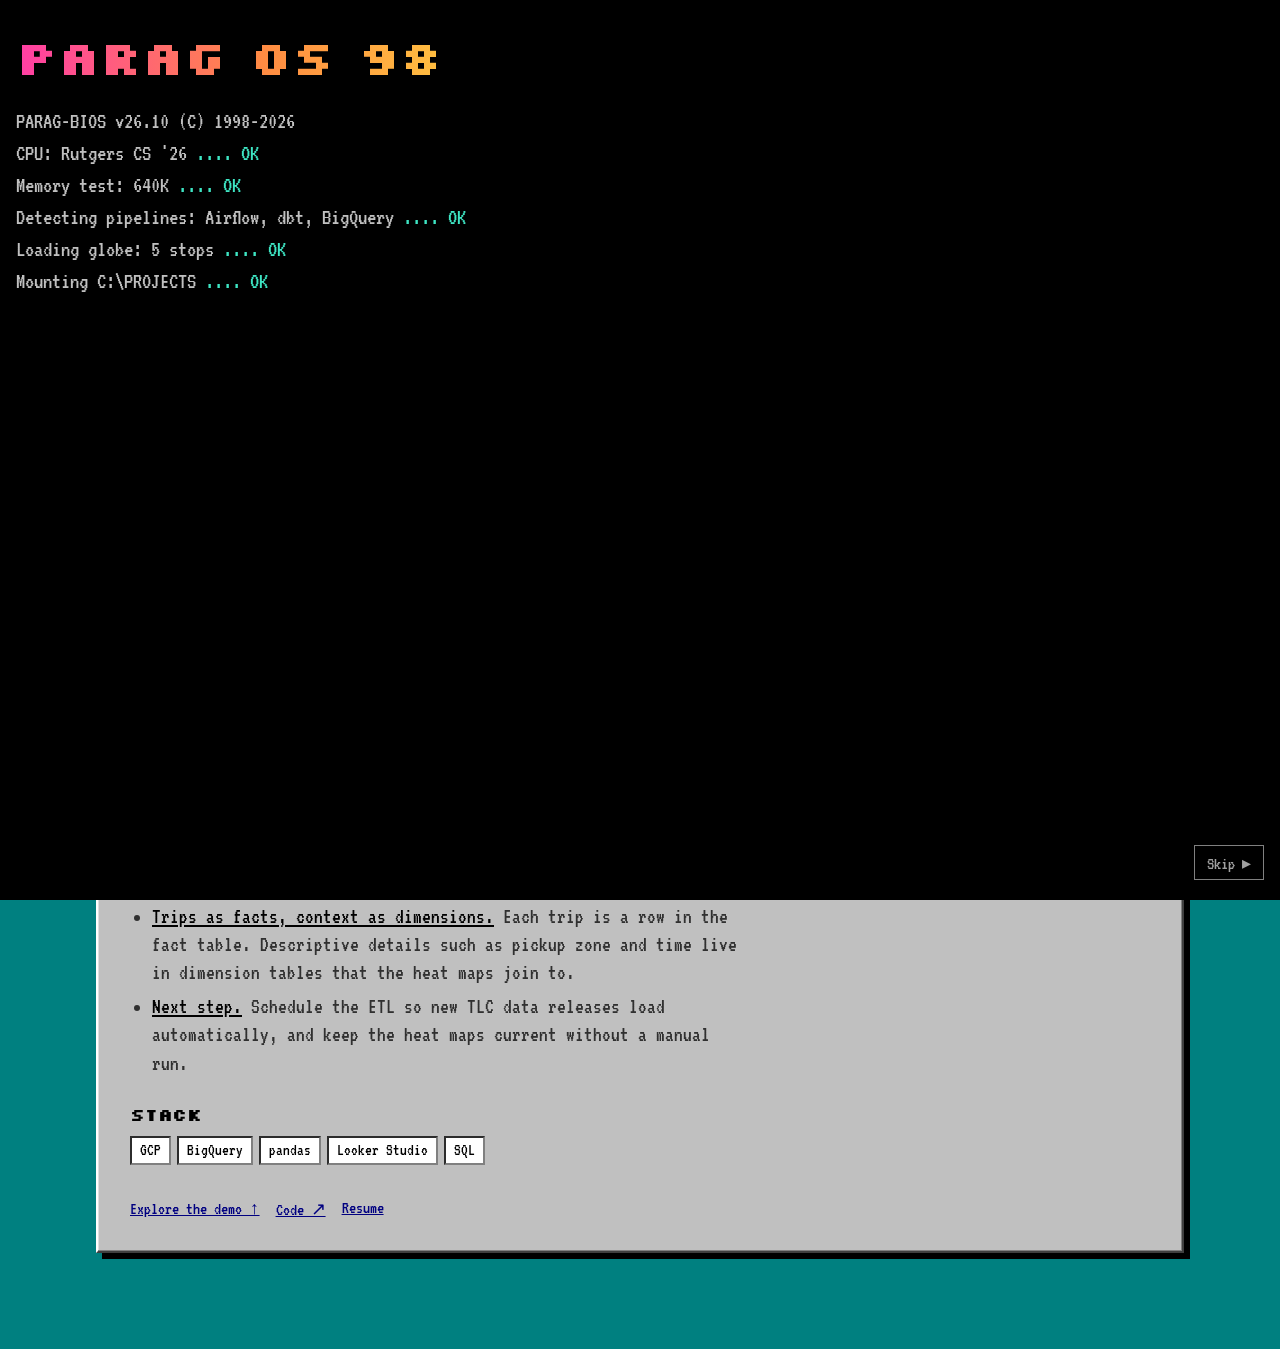
<file: case-studies/nyc-taxi.html>
<!doctype html>
<html lang="en">
<head>
<meta charset="utf-8">
<meta name="viewport" content="width=device-width, initial-scale=1, viewport-fit=cover">
<title>NYC Taxi Analytics | Parag Gupta</title>
<meta name="description" content="Case study: ETL over NYC TLC trip records into a fact-and-dimension model on GCP. BigQuery query time dropped from 12 s to 0.8 s.">
<meta property="og:title" content="NYC Taxi Analytics | Parag Gupta">
<meta property="og:description" content="ETL over NYC TLC trip records into a fact-and-dimension model on GCP. BigQuery query time dropped from 12 s to 0.8 s.">
<meta property="og:type" content="article">
<meta property="og:url" content="https://paraggupta103.github.io/case-studies/nyc-taxi.html">
<meta property="og:image" content="https://paraggupta103.github.io/assets/img/og.png">
<meta name="twitter:card" content="summary_large_image">
<meta name="theme-color" content="#008080" media="(prefers-color-scheme: light)">
<meta name="theme-color" content="#0b0a1f" media="(prefers-color-scheme: dark)">
<link rel="preconnect" href="https://fonts.googleapis.com">
<link rel="preconnect" href="https://fonts.gstatic.com" crossorigin>
<link rel="stylesheet" href="https://fonts.googleapis.com/css2?family=IBM+Plex+Mono:wght@400;500&family=Press+Start+2P&family=Silkscreen:wght@400;700&family=VT323&display=swap">
<link rel="stylesheet" href="../assets/css/site.css">
</head>
<body>
<main class="wrap case">
  <a class="case-back" href="../index.html#projects">← Back to the portfolio</a>

  <article class="case-win">
    <div class="case-bar"><span>nyc_taxi.txt</span><span aria-hidden="true">_ □ ×</span></div>
    <div class="case-body">
      <header style="display:grid;gap:12px">
        <span class="eyebrow dark">Case study · analytics engineering</span>
        <h1>NYC Taxi Analytics</h1>
        <p class="lede">ETL over NYC TLC trip records into a fact-and-dimension model on GCP, with Looker Studio heat maps of where and when the city rides.</p>
      </header>

      <div class="case-stats">
        <div><b>12 s → 0.8 s</b><span>BigQuery query time after optimization, about 15× faster</span></div>
        <!-- TODO(Parag): add a second real number here, e.g. trip records processed -->
      </div>

      <section>
        <h2>Architecture</h2>
        <ol class="arch">
          <li class="task"><code>TLC trip records</code><small>NYC Taxi &amp; Limousine Commission data</small></li>
          <li class="task"><code>pandas ETL</code><small>Cleans and reshapes the trips</small></li>
          <li class="task"><code>BigQuery</code><small>Fact and dimension tables on GCP</small></li>
          <li class="task"><code>Looker Studio</code><small>Heat maps of pickups</small></li>
        </ol>
      </section>

      <section>
        <h2>What I built</h2>
        <ul>
          <li>An ETL pipeline over NYC TLC trip records, written with pandas.</li>
          <li>A fact-and-dimension model in BigQuery on GCP.</li>
          <li>Looker Studio heat maps on top of the model.</li>
          <li>Query tuning that cut BigQuery query time from 12 s to 0.8 s.</li>
        </ul>
      </section>

      <section>
        <h2>Key decisions</h2>
        <!-- TODO(Parag): these three are drafted from what the site already says. Replace them with your real reasoning. -->
        <ul>
          <!-- TODO(Parag): name what actually took the query from 12 s to 0.8 s, e.g. partitioning, clustering or pre-aggregated tables -->
          <li><strong>Model for the questions people ask.</strong> I reshaped the raw trip records into a fact-and-dimension model, so dashboard queries scan less data. Query time dropped from 12 s to 0.8 s.</li>
          <!-- TODO(Parag): confirm which tables are facts and which are dimensions -->
          <li><strong>Trips as facts, context as dimensions.</strong> Each trip is a row in the fact table. Descriptive details such as pickup zone and time live in dimension tables that the heat maps join to.</li>
          <!-- TODO(Parag): replace with what you would really do next -->
          <li><strong>Next step.</strong> Schedule the ETL so new TLC data releases load automatically, and keep the heat maps current without a manual run.</li>
        </ul>
      </section>

      <section>
        <h2>Stack</h2>
        <div class="tags"><span class="chip">GCP</span><span class="chip">BigQuery</span><span class="chip">pandas</span><span class="chip">Looker Studio</span><span class="chip">SQL</span></div>
      </section>

      <div class="links">
        <a href="../index.html#demos">Explore the demo ↑</a>
        <a href="https://github.com/ParagGupta103/NYC-Taxi-Data-Analysis" target="_blank" rel="noopener">Code ↗</a>
        <a href="../resume.pdf" target="_blank" rel="noopener">Resume</a>
      </div>
    </div>
  </article>
</main>
<script src="../assets/js/retro.js"></script>
</body>
</html>
</file>
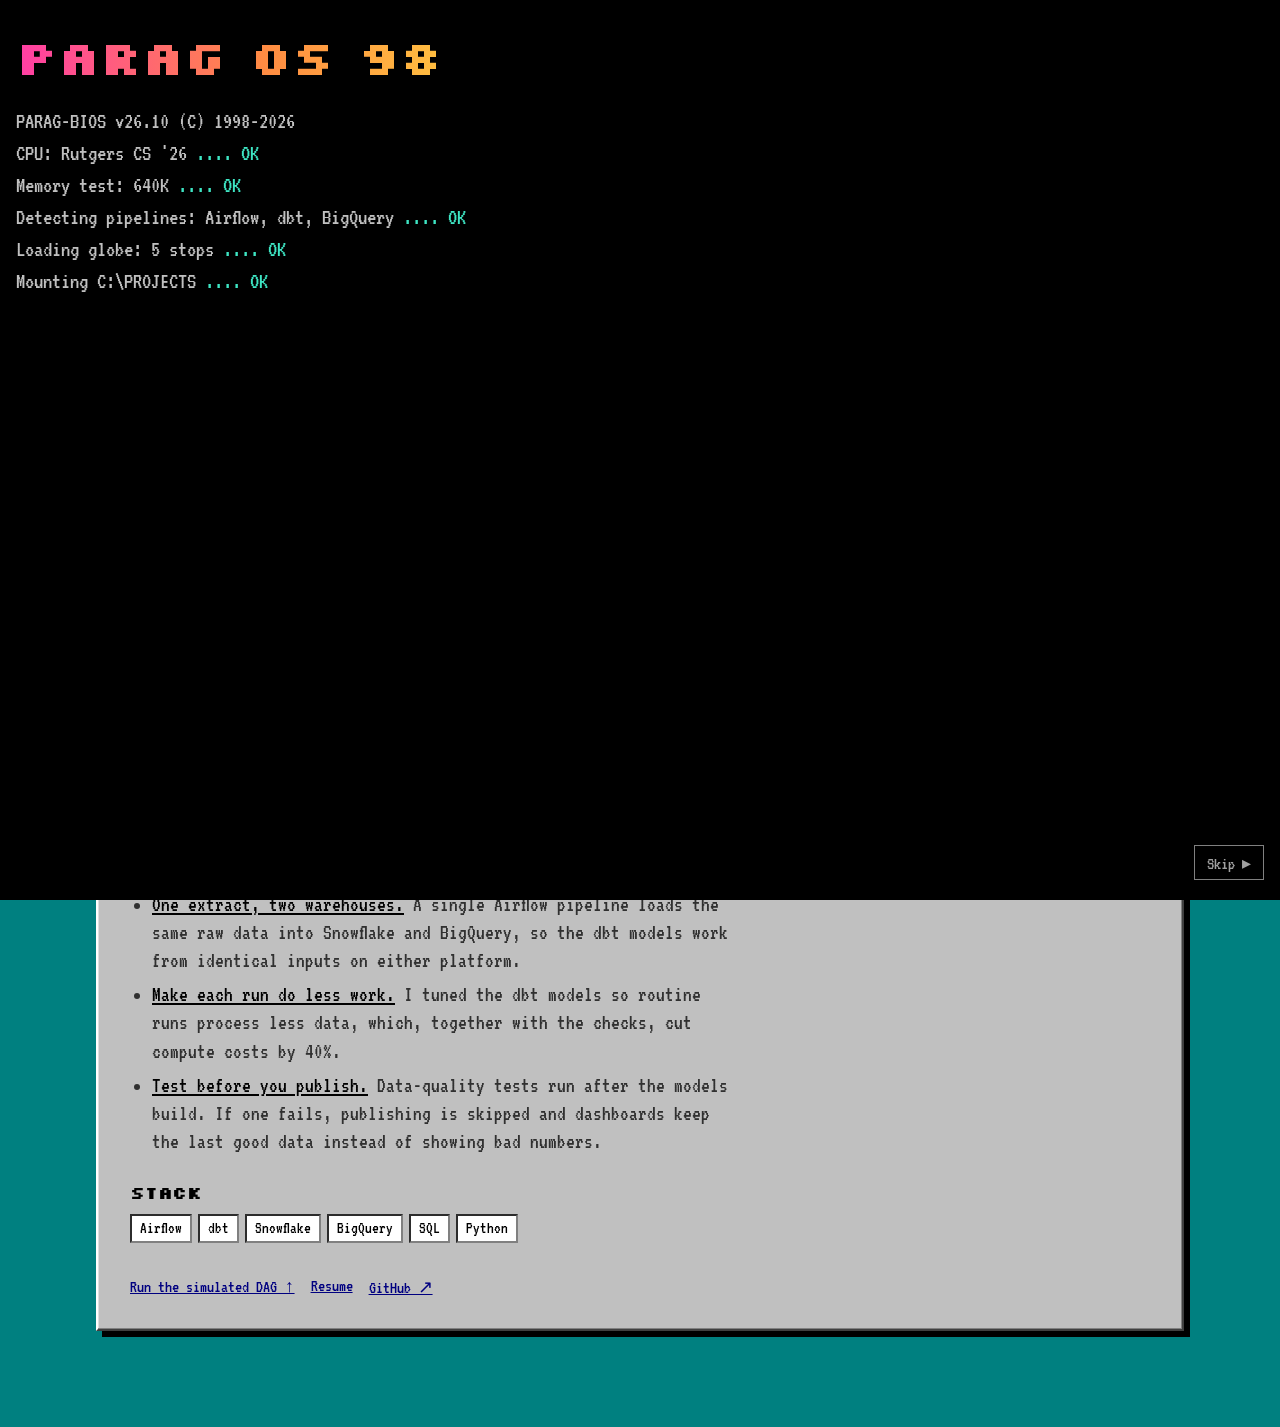
<file: case-studies/stock-warehouse.html>
<!doctype html>
<html lang="en">
<head>
<meta charset="utf-8">
<meta name="viewport" content="width=device-width, initial-scale=1, viewport-fit=cover">
<title>Stock Market Data Warehouse | Parag Gupta</title>
<meta name="description" content="Case study: Airflow pipelines loading Snowflake and BigQuery, with optimized dbt models and data-quality checks that cut compute costs by 40%.">
<meta property="og:title" content="Stock Market Data Warehouse | Parag Gupta">
<meta property="og:description" content="Airflow pipelines loading Snowflake and BigQuery, with optimized dbt models and data-quality checks that cut compute costs by 40%.">
<meta property="og:type" content="article">
<meta property="og:url" content="https://paraggupta103.github.io/case-studies/stock-warehouse.html">
<meta property="og:image" content="https://paraggupta103.github.io/assets/img/og.png">
<meta name="twitter:card" content="summary_large_image">
<meta name="theme-color" content="#008080" media="(prefers-color-scheme: light)">
<meta name="theme-color" content="#0b0a1f" media="(prefers-color-scheme: dark)">
<link rel="preconnect" href="https://fonts.googleapis.com">
<link rel="preconnect" href="https://fonts.gstatic.com" crossorigin>
<link rel="stylesheet" href="https://fonts.googleapis.com/css2?family=IBM+Plex+Mono:wght@400;500&family=Press+Start+2P&family=Silkscreen:wght@400;700&family=VT323&display=swap">
<link rel="stylesheet" href="../assets/css/site.css">
</head>
<body>
<main class="wrap case">
  <a class="case-back" href="../index.html#projects">← Back to the portfolio</a>

  <article class="case-win">
    <div class="case-bar"><span>stock_warehouse.txt</span><span aria-hidden="true">_ □ ×</span></div>
    <div class="case-body">
      <header style="display:grid;gap:12px">
        <span class="eyebrow dark">Case study · data engineering</span>
        <h1>Stock Market Data Warehouse</h1>
        <p class="lede">Airflow pipelines that load stock price data into Snowflake and BigQuery, with dbt models and data-quality checks that stop bad rows before anything is published.</p>
      </header>

      <div class="case-stats">
        <div><b>40%</b><span>lower compute cost from optimized dbt models and data-quality checks</span></div>
        <!-- TODO(Parag): add a second real number here, e.g. rows loaded per run or run time -->
      </div>

      <section>
        <h2>Architecture</h2>
        <ol class="arch">
          <li class="task"><code>Source data</code><small>Stock price data from upstream APIs</small></li>
          <li class="task"><code>Airflow</code><small>Schedules the extract and load</small></li>
          <li class="task"><code>Snowflake · BigQuery</code><small>Raw tables land in both warehouses</small></li>
          <li class="task"><code>dbt models</code><small>Turn raw tables into clean, modeled tables</small></li>
          <li class="task"><code>dbt tests</code><small>Data-quality checks gate what gets published</small></li>
        </ol>
      </section>

      <section>
        <h2>What I built</h2>
        <ul>
          <li>Airflow pipelines that load stock price data into Snowflake and BigQuery.</li>
          <li>dbt models over the raw tables, optimized to cut compute costs by 40%.</li>
          <li>Data-quality checks that run before publishing, so bad data, such as null closing prices, fails the run instead of reaching dashboards.</li>
        </ul>
      </section>

      <section>
        <h2>Key decisions</h2>
        <!-- TODO(Parag): these three are drafted from what the site already says. Replace them with your real reasoning. -->
        <ul>
          <!-- TODO(Parag): confirm why both warehouses are loaded -->
          <li><strong>One extract, two warehouses.</strong> A single Airflow pipeline loads the same raw data into Snowflake and BigQuery, so the dbt models work from identical inputs on either platform.</li>
          <!-- TODO(Parag): name the actual optimization, e.g. incremental models, partitioning or fewer full refreshes -->
          <li><strong>Make each run do less work.</strong> I tuned the dbt models so routine runs process less data, which, together with the checks, cut compute costs by 40%.</li>
          <!-- TODO(Parag): list the real tests you run -->
          <li><strong>Test before you publish.</strong> Data-quality tests run after the models build. If one fails, publishing is skipped and dashboards keep the last good data instead of showing bad numbers.</li>
        </ul>
      </section>

      <section>
        <h2>Stack</h2>
        <div class="tags"><span class="chip">Airflow</span><span class="chip">dbt</span><span class="chip">Snowflake</span><span class="chip">BigQuery</span><span class="chip">SQL</span><span class="chip">Python</span></div>
      </section>

      <div class="links">
        <a href="../index.html#demos">Run the simulated DAG ↑</a>
        <a href="../resume.pdf" target="_blank" rel="noopener">Resume</a>
        <a href="https://github.com/ParagGupta103" target="_blank" rel="noopener">GitHub ↗</a>
      </div>
    </div>
  </article>
</main>
<script src="../assets/js/retro.js"></script>
</body>
</html>
</file>
<file: assets/css/site.css>
html { -webkit-text-size-adjust: 100%; }
body { margin: 0; }
img { max-width: 100%; }
.demo-fine { max-width: 46ch; }

/* 90s skin: Win98 grey windows and bevelled buttons on a gradient desktop, Silkscreen headings, VT323 body, CRT scanlines on the 3D views.
   Layout: one column of bands. Hero pairs the intro with a live 3D pipeline; a sticky 3D globe tracks the career journey; two playable demos; projects; contact. A terminal overlays everything. */
:root {
  --bg: #0b0a1f;
  --desk: radial-gradient(circle at 15% 10%, rgba(255, 62, 165, .32), transparent 40%), radial-gradient(circle at 85% 30%, rgba(58, 134, 255, .32), transparent 42%), radial-gradient(circle at 50% 95%, rgba(255, 210, 63, .18), transparent 40%), #0b0a1f;
  --surface: #c0c0c0;
  --fg: #f5f0ff;
  --muted: #b9a9e6;
  --line: #5a4fb0;
  --ink: #000000;
  --ink-dim: #303030;
  --panel-dark: #05042a;
  --accent: #ff3ea5;
  --cool: #3ee6c4;
  --shadow: #3a86ff;
  --grad: linear-gradient(90deg, #ff3ea5, #ff8c42, #ffd23f, #3ee6c4, #3a86ff, #b983ff);
  --display: "Silkscreen", "Courier New", monospace;
  --body: "VT323", "Courier New", monospace;
  --mono: "IBM Plex Mono", ui-monospace, Consolas, monospace;
  --pixel: "Press Start 2P", "IBM Plex Mono", ui-monospace, monospace;
  --term-bg: #05050f;
  --term-fg: #d7e0ea;
  --term-dim: #6f7d8c;
  --term-key: #7ab7ff;
  --term-hot: #ff9455;
  color-scheme: dark;
}
/* Light option: a Win95 teal desktop. Dark is the default for every viewer. */
@media (prefers-color-scheme: light) {
  :root:not([data-theme="dark"]) {
    --bg: #008080;
    --desk: linear-gradient(#008080, #006666);
    --fg: #ffffff;
    --muted: #e0ffff;
    --line: #004040;
    --accent: #ffff00;
    --cool: #00ffff;
    --shadow: #000080;
    --panel-dark: #000033;
    color-scheme: light;
  }
}
:root[data-theme="light"] {
  --bg: #008080;
  --desk: linear-gradient(#008080, #006666);
  --fg: #ffffff;
  --muted: #e0ffff;
  --line: #004040;
  --accent: #ffff00;
  --cool: #00ffff;
  --shadow: #000080;
  --panel-dark: #000033;
  color-scheme: light;
}

* { box-sizing: border-box; }
[hidden] { display: none !important; }
html { scroll-behavior: smooth; }
body {
  background: var(--bg); background-image: var(--desk); background-attachment: fixed;
  color: var(--fg); font: 400 1.35rem/1.3 var(--body);
  overflow-x: hidden;
}
a { color: var(--accent); }
button { font: inherit; }
:focus-visible { outline: 2px dotted var(--accent); outline-offset: 3px; }
.wrap {
  max-width: 1120px; margin: 0 auto;
  padding-left: max(16px, env(safe-area-inset-left, 0px));
  padding-right: max(16px, env(safe-area-inset-right, 0px));
}
h1, h2, h3 { font-family: var(--display); text-wrap: balance; margin: 0; line-height: 1.1; }
h2 { font-size: clamp(1.4rem, 4vw, 2.1rem); font-weight: 700; letter-spacing: -0.01em; text-shadow: 3px 3px 0 var(--shadow); }
h3 { font-size: 1.05rem; font-weight: 700; }
p { margin: 0; }
.eyebrow { font: 400 .7rem/1.4 var(--display); letter-spacing: 0.06em; text-transform: uppercase; color: var(--accent); }
kbd { font: 500 0.85em var(--mono); border: 2px outset #fff; background: var(--surface); color: var(--ink); padding: 0 5px; }
.hl strong { font-weight: 600; background: linear-gradient(transparent 60%, color-mix(in srgb, var(--accent) 35%, transparent) 0); }

/* Win98 chrome: bevelled grey buttons and panels */
button {
  background: var(--surface); color: var(--ink); border: 2px outset #fff; border-radius: 0;
  font: 400 1.15rem/1 var(--body); padding: 6px 12px; cursor: pointer;
}
button:active:not(:disabled) { border-style: inset; }
button:disabled { color: #808080; cursor: default; }
.demo, .card, .stop, .px-card {
  background: var(--surface); color: var(--ink);
  border: 2px solid; border-color: #fff #404040 #404040 #fff;
  box-shadow: inset -1px -1px #808080, inset 1px 1px #dfdfdf;
  border-radius: 0;
}
.demo p, .card-body p, .stop p, .stop .co, .px-card p, .px-card .meta, .ml-result .said, .fine, .ml-side .ml-q, .dag-wrap > p { color: var(--ink-dim); }
.demo a, .card a, .stop a, .px-card a, .win-link { color: #000080; }
.demo a:hover, .card a:hover, .stop a:hover, .px-card a:hover { color: #c00080; }
.demo h3, .card h3, .stop h3, .px-card h3, .ml-q, .stop .co b, .card-body h3, .stop .when { color: var(--ink); }
.stop .when, .fine, .eyebrow.dark { color: #404040; }

/* Title bars for the windows that have room for one */
.card::before, .demo::before {
  content: ""; display: block; height: 20px;
  background: linear-gradient(90deg, #000080, #1084d0); border-bottom: 1px solid #000;
}
.card::before { margin: 3px 3px 0; }
.demo::before { grid-column: 1 / -1; margin: -28px -28px 6px; }

/* Taskbar: Win98-style, fixed to the bottom. Start opens a menu of every section; wide screens also get a task button per section. */
body { padding-bottom: calc(48px + env(safe-area-inset-bottom, 0px)); }
body::before { content: ""; position: fixed; inset: 0 0 auto; height: env(safe-area-inset-top, 0px); z-index: 30; background: var(--bg); }
nav.taskbar {
  position: fixed; left: 0; right: 0; bottom: 0; z-index: 40;
  display: flex; align-items: center; gap: 6px;
  background: var(--surface); border-top: 2px solid #fff; box-shadow: 0 -2px 0 #000;
  padding: 4px max(6px, env(safe-area-inset-right, 0px)) calc(4px + env(safe-area-inset-bottom, 0px)) max(6px, env(safe-area-inset-left, 0px));
}
.start { display: inline-flex; align-items: center; gap: 6px; font: 700 .8rem var(--display); padding: 6px 10px; flex: none; }
.start[aria-expanded="true"] { border-style: inset; background: #e0e0e0; }
.start .logo { width: 16px; height: 16px; background: var(--grad); border: 1px solid #000; }
.tasks { display: flex; gap: 4px; list-style: none; margin: 0; padding: 0; min-width: 0; flex: 1; overflow: hidden; }
.tasks a {
  display: block; white-space: nowrap; text-decoration: none; font: 1.15rem/1 var(--body); color: var(--ink);
  padding: 6px 12px; background: var(--surface); border: 2px outset #fff;
}
.tasks a:hover { background: #e8e8e8; }
.tasks a.active { border-style: inset; background: repeating-conic-gradient(#fff 0 25%, #d8d8d8 0 50%) 0 0 / 2px 2px; }
.tray { margin-left: auto; display: flex; align-items: center; gap: 8px; padding: 2px 8px 2px 4px; border: 2px inset #808080; flex: none; }
.clock { font: 1.15rem/1 var(--body); color: var(--ink); font-variant-numeric: tabular-nums; min-width: 4.5ch; text-align: right; }
.term-btn {
  font: 400 .72rem var(--display); color: var(--ink); background: var(--grad); border: 2px outset #fff; padding: 5px 8px; flex: none;
}
.start-menu {
  position: fixed; z-index: 41; display: flex; min-width: 240px;
  left: max(6px, env(safe-area-inset-left, 0px)); bottom: calc(46px + env(safe-area-inset-bottom, 0px));
  max-height: calc(100vh - 70px); overflow-y: auto;
  background: var(--surface); border: 2px solid; border-color: #fff #404040 #404040 #fff; box-shadow: 4px 4px 0 #000;
}
.start-menu .side { writing-mode: vertical-rl; transform: rotate(180deg); background: linear-gradient(#000080, #1084d0); color: #fff; font: 700 .85rem var(--display); padding: 10px 5px; }
.start-menu ul { list-style: none; margin: 0; padding: 4px; flex: 1; display: grid; align-content: start; }
.start-menu a, .start-menu button {
  display: block; width: 100%; text-align: left; padding: 7px 14px; font: 1.3rem/1 var(--body); color: var(--ink);
  text-decoration: none; background: none; border: 0;
}
.start-menu a:hover, .start-menu a:focus-visible, .start-menu button:hover, .start-menu button:focus-visible { background: #000080; color: #fff; outline: none; }
.start-menu a.active { text-decoration: underline; }
.start-menu .sep { border-top: 1px solid #808080; border-bottom: 1px solid #fff; margin: 4px 2px; }
.start-menu .group { font: .55rem var(--display); color: #404040; padding: 6px 14px 2px; text-transform: uppercase; }

/* Hero */
.hero .wrap { display: grid; grid-template-columns: minmax(0, 0.9fr) minmax(0, 1.1fr); gap: 32px; align-items: center; padding-block: 48px 56px; }
.hero-text { display: grid; gap: 18px; align-content: start; min-width: 0; }
.hero h1 { font-size: clamp(2.6rem, 8vw, 5.2rem); font-weight: 700; letter-spacing: -0.02em; line-height: 0.95; text-shadow: 4px 4px 0 var(--shadow); }
.hero h1 span { display: block; background: var(--grad); background-size: 200% 100%; -webkit-background-clip: text; background-clip: text; color: transparent; animation: shimmer 6s linear infinite; text-shadow: none; }
@keyframes shimmer { to { background-position: 200% 0; } }
.lede { font-size: 1.45rem; color: var(--muted); max-width: 42ch; }
.now { display: inline-flex; align-items: center; gap: 10px; font: 1.15rem/1.3 var(--body); }
.now i { width: 10px; height: 10px; background: var(--cool); animation: ping 1.1s steps(2) infinite; flex: none; }
@keyframes ping { 50% { opacity: 0; } }
.actions { display: flex; flex-wrap: wrap; gap: 12px; }
.btn { display: inline-flex; align-items: center; gap: 8px; text-decoration: none; color: var(--ink); font: 1.2rem var(--body); padding: 8px 16px; border: 2px outset #fff; background: var(--surface); }
.btn.primary { background: var(--grad); background-size: 200% 100%; }
.btn:hover { background-position: 100% 0; filter: brightness(1.08); }
.hint { font: 1.1rem var(--body); color: var(--muted); }
.hint button { font: inherit; color: var(--accent); background: none; border: 0; padding: 0; cursor: pointer; text-decoration: underline; }

.scene, .globe-wrap {
  position: relative; min-width: 0; overflow: hidden;
  background: radial-gradient(circle at 50% 40%, #1b1450, var(--panel-dark) 70%);
  border: 3px solid; border-color: #404040 #fff #fff #404040;
  box-shadow: 0 0 0 2px #000;
}
/* CRT scanlines over the 3D views */
.scene::after, .globe-wrap::after {
  content: ""; position: absolute; inset: 0; z-index: 1; pointer-events: none;
  background: repeating-linear-gradient(to bottom, rgba(255, 255, 255, .05) 0 1px, transparent 1px 3px);
}
.scene {
  height: 480px;
  background-image: linear-gradient(color-mix(in srgb, var(--cool) 14%, transparent) 1px, transparent 1px), linear-gradient(90deg, color-mix(in srgb, var(--cool) 14%, transparent) 1px, transparent 1px), radial-gradient(circle at 50% 40%, #1b1450, var(--panel-dark) 70%);
  background-size: 32px 32px, 32px 32px, auto; background-position: -1px -1px, -1px -1px, 0 0;
}
.scene canvas, .globe-wrap canvas { position: absolute; inset: 0; width: 100%; height: 100%; }
.scene canvas { cursor: grab; touch-action: pan-y; }
.scene canvas:active { cursor: grabbing; }
.hud { position: absolute; left: 12px; right: 12px; z-index: 2; pointer-events: none; font: 1.05rem/1.25 var(--body); color: var(--muted); }
.hud.top { top: 10px; display: flex; justify-content: space-between; gap: 12px; flex-wrap: wrap; }
.hud.bottom { bottom: 10px; display: flex; justify-content: space-between; align-items: end; gap: 12px; flex-wrap: wrap; }
.readout { background: var(--surface); border: 2px inset #808080; padding: 6px 10px; color: var(--ink); font-variant-numeric: tabular-nums; }
.readout .q { color: #c00000; }
.legend i { display: inline-block; width: 10px; height: 10px; margin-right: 5px; vertical-align: 0; }
.refit { pointer-events: auto; font: 400 .72rem var(--display); color: var(--ink); background: var(--grad); border: 2px outset #fff; padding: 9px 12px; }
.fallback { display: none; position: absolute; inset: 0; place-content: center; text-align: center; color: var(--muted); font: 1.2rem var(--body); padding: 16px; }
.no-webgl .fallback { display: grid; }
.hero .note { grid-column: 2; justify-self: end; margin-top: -16px; }

/* Sections */
section.band { padding-block: 72px; border-top: 2px dashed var(--line); scroll-margin-top: 16px; }
.band-head { display: flex; justify-content: space-between; align-items: end; gap: 16px 24px; flex-wrap: wrap; margin-bottom: 36px; }
.band-head > div { display: grid; gap: 10px; }

.row { display: flex; flex-wrap: wrap; gap: 6px; }
.stack { display: grid; grid-template-columns: repeat(2, minmax(0, 1fr)); gap: 14px 40px; margin: 0; }
.stack div { display: grid; grid-template-columns: 7.5rem minmax(0, 1fr); gap: 12px; padding-bottom: 12px; border-bottom: 2px dotted var(--line); }
.stack dt { font: 400 .65rem/2.2 var(--display); text-transform: uppercase; letter-spacing: 0.04em; color: var(--accent); }
.stack dd { margin: 0; display: flex; flex-wrap: wrap; gap: 6px; }
.chip { font: 1.05rem/1 var(--body); padding: 4px 8px; border: 2px inset #808080; background: #fff; color: #000; }
.tags { display: flex; gap: 6px; flex-wrap: wrap; align-items: center; }
.tags a { font: 1.1rem var(--body); color: var(--accent); text-decoration: none; margin-left: 4px; }
.tags a:hover { text-decoration: underline; }

/* Journey */
.journey { display: grid; grid-template-columns: minmax(0, 1.05fr) minmax(0, 0.95fr); gap: 40px; align-items: start; }
.globe-wrap { position: sticky; top: calc(env(safe-area-inset-top, 0px) + 24px); height: min(560px, calc(100vh - 100px)); z-index: 3; }
.g-label { position: absolute; left: 0; top: 0; z-index: 2; pointer-events: none; font: 1.05rem var(--body); background: #000; color: #fff; border: 2px solid #fff; padding: 2px 8px; white-space: nowrap; margin: -38px 0 0 10px; }
.g-nav { pointer-events: auto; display: flex; gap: 6px; }
.g-nav button { font: 1.05rem var(--body); }
.g-nav button:disabled { opacity: 0.5; }
.stops { list-style: none; margin: 0; padding: 0 0 26vh; display: grid; gap: 18px; }
.stop { display: grid; gap: 10px; padding: 18px 20px; cursor: pointer; opacity: 0.7; transition: opacity .3s, transform .3s; scroll-margin-block: 40vh; }
.stop:hover { opacity: 0.92; }
.stop.active { opacity: 1; transform: translateX(-4px); box-shadow: inset 0 0 0 2px var(--accent), 4px 4px 0 #000; }
.stop header { display: grid; grid-template-columns: auto minmax(0, 1fr); gap: 4px 14px; align-items: baseline; }
.stop .n { grid-row: span 2; font: 700 2rem/1 var(--display); color: #c00080; font-variant-numeric: tabular-nums; }
.stop.active .n { color: #000080; }
.stop .when { font: 1.05rem var(--body); }
.stop .co { font-size: 1.1rem; }
.stop .co b { font-weight: 400; text-decoration: underline; }

/* Demos */
.demos { display: grid; gap: 28px; }
.demo { display: grid; grid-template-columns: minmax(0, 1fr) minmax(0, 1fr); gap: 28px 36px; padding: 28px; }
.demo-head { grid-column: 1 / -1; display: flex; justify-content: space-between; align-items: end; gap: 12px 24px; flex-wrap: wrap; }
.demo-head > div { display: grid; gap: 8px; max-width: 60ch; }
.demo-head h3 { font-size: clamp(1.1rem, 3vw, 1.5rem); }
.demo-head p { color: var(--ink-dim); font-size: 1.2rem; }
.fine { font: 1.05rem/1.25 var(--body); }

.controls { display: grid; gap: 16px; align-content: start; }
.ctrl { display: grid; gap: 4px; }
.ctrl label, .ctrl .lab { display: flex; justify-content: space-between; font: 1.05rem var(--body); color: var(--ink-dim); }
.ctrl output { color: var(--ink); font-variant-numeric: tabular-nums; }
.ctrl input[type=range] { width: 100%; accent-color: #000080; margin: 0; }
.seg { display: flex; flex-wrap: wrap; gap: 6px; }
.seg button[aria-pressed="true"] { border-style: inset; background: #fff; }
.check { display: inline-flex; gap: 8px; align-items: center; font: 1.15rem var(--body); cursor: pointer; }
.check input { accent-color: #000080; width: 16px; height: 16px; }

/* Win98 progress bars */
.track { position: relative; height: 16px; background: #fff; border: 2px inset #808080; overflow: hidden; }
.fill { height: 100%; width: 0; background: repeating-linear-gradient(90deg, #000080 0 10px, transparent 10px 12px); transition: width .6s steps(12); }

.ml-photo { position: relative; overflow: hidden; background: #000; border: 2px inset #808080; align-self: start; }
.ml-photo img { display: block; width: 100%; height: auto; }
.ml-photo .grid { position: absolute; inset: 0; opacity: 0; background-image: linear-gradient(rgba(62,230,196,.4) 1px, transparent 1px), linear-gradient(90deg, rgba(62,230,196,.4) 1px, transparent 1px); background-size: 28px 28px; transition: opacity .3s; }
.ml-photo .beam { position: absolute; left: 0; right: 0; top: 0; height: 22%; opacity: 0; background: linear-gradient(to bottom, transparent, rgba(255,62,165,.55), transparent); }
.ml-photo.scanning .grid { opacity: 1; animation: blink .25s steps(2) infinite; }
.ml-photo.scanning .beam { opacity: 1; animation: beam 1.3s ease-in-out; }
@keyframes beam { from { transform: translateY(-100%); } to { transform: translateY(460%); } }
@keyframes blink { 50% { opacity: .55; } }
.ml-tag { position: absolute; left: 10px; bottom: 10px; font: 1.05rem var(--body); color: #fff; background: #000080; padding: 2px 8px; }
.ml-side { display: grid; gap: 14px; align-content: start; min-width: 0; }
.ml-q { font: 400 .95rem/1.4 var(--display); }
.ml-opts { display: grid; grid-template-columns: repeat(2, minmax(0, 1fr)); gap: 8px; }
.opt { text-align: left; padding: 8px 10px; font: 1.15rem/1.15 var(--body); color: var(--ink); }
.opt:hover:not(:disabled) { background: #e8e8e8; }
.opt:disabled { cursor: default; }
.opt.right { background: #9fff9f; border-style: solid; }
.opt.wrong { background: #ff9f9f; border-style: solid; }
.opt.dim { opacity: 0.55; }
.ml-result { display: grid; gap: 12px; padding: 14px; background: #fff; border: 2px inset #808080; color: #000; }
.ml-result .verdict { font: 1.3rem var(--body); }
.ml-result .said { font: 1.1rem var(--body); }
.ml-result .said b { color: #000; font-weight: 400; }
.meter { display: grid; gap: 4px; font: 1.05rem var(--body); font-variant-numeric: tabular-nums; }
.meter .lab { display: flex; justify-content: space-between; color: var(--ink-dim); }
.meter .lab b { color: var(--ink); font-weight: 400; }
.meter .fill { background: repeating-linear-gradient(90deg, #000080 0 10px, #1084d0 10px 12px); }
.meter.chance .fill { background: repeating-linear-gradient(90deg, #606060 0 10px, #a0a0a0 10px 12px); }
.ml-actions { display: flex; flex-wrap: wrap; gap: 8px 16px; align-items: center; }
.ml-actions a { font: 1.1rem var(--body); color: #000080; text-decoration: underline; }

/* Demo tabs: a row of Win98 tab buttons */
#demos .band-head { flex-direction: column; align-items: flex-start; }
.band-head > .tabs { display: flex; flex-wrap: wrap; gap: 6px; }
.tabs button { font: 1.15rem var(--body); padding: 6px 14px; }
.tabs button[aria-selected="true"] { border-style: inset; background: #fff; font-weight: 700; }

/* Data warehouse DAG demo */
.dag-wrap { grid-column: 1 / -1; display: grid; gap: 16px; min-width: 0; }
.dag { display: grid; grid-template-columns: repeat(5, minmax(0, 1fr)); gap: 22px; list-style: none; margin: 0; padding: 0; }
.task { position: relative; display: grid; gap: 6px; padding: 10px; background: #fff; border: 2px inset #808080; color: #000; min-width: 0; }
.task + .task::before { content: "→"; position: absolute; left: -19px; top: 50%; transform: translateY(-50%); color: #000080; font: 1rem var(--body); }
.task code { font: 1.05rem var(--body); overflow-wrap: anywhere; }
.task .st { justify-self: start; font: .6rem var(--display); text-transform: uppercase; padding: 2px 6px; background: var(--surface); color: #000; border: 2px outset #fff; }
.task .dur { font: 1rem var(--body); color: #404040; min-height: 1em; font-variant-numeric: tabular-nums; }
.task[data-s="running"] { background: #ffffa0; animation: pulse 1s steps(2) infinite; }
.task[data-s="success"] { background: #c8ffd4; }
.task[data-s="success"] .st { background: #9fff9f; }
.task[data-s="failed"] { background: #ffc0c0; }
.task[data-s="failed"] .st { background: #ff8080; }
.task[data-s="upstream_failed"] { border-style: dashed; }
@keyframes pulse { 50% { background: #ffff60; } }
.dag-bar { display: flex; flex-wrap: wrap; gap: 12px 20px; align-items: center; justify-content: space-between; }
.dag-bar .ctl { display: flex; flex-wrap: wrap; gap: 12px 18px; align-items: center; }
.history { display: flex; gap: 4px; align-items: center; font: 1.05rem var(--body); color: var(--ink-dim); flex-wrap: wrap; }
.history i { width: 14px; height: 14px; background: #000080; }
.history i.f { background: #c00000; }
.log { font: 1.15rem/1.2 var(--body); background: var(--term-bg); color: #c0ffc0; border: 2px inset #808080; padding: 10px 12px; height: 210px; overflow-y: auto; white-space: pre-wrap; overflow-wrap: anywhere; }
.log .t { color: var(--term-dim); }
.log .ok { color: #7fffd4; }
.log .bad { color: #ff8080; }

/* NYC taxi demo */
.taxi-map { display: grid; gap: 14px; align-content: start; min-width: 0; }
.tiles { display: grid; grid-template-columns: repeat(4, minmax(0, 1fr)); grid-template-rows: repeat(7, 50px); gap: 4px; }
.tile { display: flex; flex-direction: column; justify-content: space-between; min-width: 0; padding: 4px 6px; border: 2px inset #808080; font: 1rem/1.05 var(--body); color: #000; background: #fff; transition: background .35s; }
.tile span { overflow: hidden; text-overflow: ellipsis; white-space: nowrap; }
.tile b { font-weight: 400; font-size: 1.1rem; font-variant-numeric: tabular-nums; }
.tile.hot { color: #fff; border-style: outset; }
.hour-row { display: flex; gap: 10px; align-items: end; }
.hour-row .ctrl { flex: 1; }
.play { font: 1.1rem var(--body); flex: none; }
.taxi-side { display: grid; gap: 18px; align-content: start; min-width: 0; }
.taxi-stats { display: grid; grid-template-columns: repeat(2, minmax(0, 1fr)); gap: 12px; }
.taxi-stats div { display: grid; gap: 2px; min-width: 0; }
.taxi-stats b { font: 700 1.2rem/1.2 var(--display); font-variant-numeric: tabular-nums; overflow-wrap: anywhere; }
.spark { display: flex; align-items: end; gap: 2px; height: 56px; background: #fff; border: 2px inset #808080; padding: 2px; }
.spark i { flex: 1; background: #808080; }
.spark i.on { background: #c00080; }
.race { display: grid; gap: 10px; padding: 14px; background: #fff; border: 2px inset #808080; color: #000; }
.sql { margin: 0; font: .8rem/1.5 var(--mono); color: #303030; white-space: pre-wrap; overflow-wrap: anywhere; }
.sql b { color: #000080; font-weight: 500; }
.race .before .fill { background: repeating-linear-gradient(90deg, #c00000 0 10px, #ff8080 10px 12px); }

/* Projects: Win98 windows */
.projects { display: grid; grid-template-columns: repeat(3, minmax(0, 1fr)); gap: 22px; perspective: 900px; }
.card { position: relative; display: grid; grid-template-rows: auto auto 1fr; overflow: hidden; min-width: 0; transition: transform .25s ease, box-shadow .25s ease; transform-style: preserve-3d; }
.card::after { content: ""; position: absolute; inset: 0; pointer-events: none; opacity: 0; transition: opacity .25s; background: radial-gradient(260px circle at var(--gx, 50%) var(--gy, 50%), rgba(255, 210, 63, .25), transparent 70%); }
.card:hover { box-shadow: 6px 6px 0 #000; }
.card:hover::after { opacity: 1; }
.specimen { font: 1.1rem/1.25 var(--body); padding: 12px; min-height: 9.5rem; background: var(--panel-dark); color: #d0d8ff; border: 2px inset #808080; margin: 0 3px; white-space: pre-wrap; overflow-wrap: anywhere; }
.specimen .p { color: #9fa8c8; }
.specimen .k { color: var(--cool); }
.bar { display: block; height: 14px; background: #fff; border: 2px inset #808080; margin-top: 8px; overflow: hidden; }
.bar > span { display: block; height: 100%; width: var(--w); background: repeating-linear-gradient(90deg, #000080 0 10px, #1084d0 10px 12px); }
.bar.hot > span { background: repeating-linear-gradient(90deg, #c00000 0 10px, #ff8080 10px 12px); }
.card:hover .bar > span { animation: fillin 1.1s steps(10); }
@keyframes fillin { from { width: 0; } }
.tok { display: inline-block; margin: 2px 0 0; padding: 0 4px; border: 1px solid #d0d8ff; }
.card:hover .tok { animation: lex 2s steps(1) infinite; animation-delay: calc(var(--i) * 0.25s); }
@keyframes lex { 0% { background: var(--cool); color: #000; } 25%, 100% { background: transparent; color: inherit; } }
.card-body { display: grid; gap: 10px; padding: 16px; align-content: start; }
.card-body p { font-size: 1.2rem; }
.card-body .tags { margin-top: 4px; }
.links { display: flex; gap: 16px; margin-top: 6px; flex-wrap: wrap; }
.links a { font: 1.1rem var(--body); color: #000080; text-decoration: underline; }
.links a:hover { color: #c00080; }

/* Playground: pixel sprites on Win98 panels */
#playground h2 { font: 400 clamp(1rem, 3vw, 1.5rem)/1.5 var(--pixel); letter-spacing: 0; text-shadow: 3px 3px 0 var(--shadow); }
.pixel-grid { display: grid; grid-template-columns: repeat(3, minmax(0, 1fr)); gap: 24px; }
.px-card {
  position: relative; display: grid; grid-template-columns: auto minmax(0, 1fr); gap: 14px; align-items: start; padding: 16px;
  margin: 4px; transition: transform .12s steps(2), box-shadow .12s steps(2);
}
.px-card:hover { transform: translate(-4px, -4px); box-shadow: 4px 4px 0 #000, 8px 8px 0 var(--accent); }
.px-card canvas { width: 48px; height: 48px; image-rendering: pixelated; background: #fff; border: 2px inset #808080; }
.px-card h3 { font: 400 .68rem/1.6 var(--pixel); letter-spacing: 0; }
.px-card p { font-size: 1.2rem; margin-top: 6px; }
.px-card .meta { display: flex; flex-wrap: wrap; gap: 4px 12px; margin-top: 10px; font: 1.05rem var(--body); }
.px-card a { font: 1.05rem var(--body); text-decoration: underline; }
.px-card a::after { content: ""; position: absolute; inset: 0; }

/* Contact */
.contact { display: grid; grid-template-columns: minmax(0, 1fr) minmax(0, 1fr); gap: 40px; align-items: start; }
.contact h2 { font-size: clamp(1.8rem, 6vw, 3.4rem); letter-spacing: -0.01em; }
.channel { display: flex; justify-content: space-between; align-items: center; gap: 12px; padding-block: 12px; border-bottom: 2px dotted var(--line); min-width: 0; }
.channel:first-child { border-top: 2px dotted var(--line); }
.channel .k { font: .6rem var(--display); text-transform: uppercase; letter-spacing: 0.04em; color: var(--accent); width: 6rem; flex: none; }
.channel .v { flex: 1; min-width: 0; overflow-wrap: anywhere; font-size: 1.3rem; }
.channel a.v { text-decoration: none; }
.channel a.v:hover { color: var(--accent); text-decoration: underline; }
.copy { font: 1.05rem var(--body); padding: 4px 10px; flex: none; }

footer { border-top: 2px dashed var(--line); color: var(--muted); font: 1.1rem var(--body); }
footer .wrap { padding-block: 24px; display: flex; justify-content: space-between; gap: 12px; flex-wrap: wrap; }

/* Pipe dividers: packets flow along a tube as the page scrolls; the bad packet fails the TEST gate and drops into quarantine (retro.js) */
.pipe-line { position: relative; height: 100px; margin: 0 auto; max-width: 1120px; }
.pipe-line .tube { position: absolute; left: 16px; right: 16px; top: 30px; height: 18px; background: repeating-linear-gradient(90deg, #808080 0 14px, #a0a0a0 14px 18px); border: 2px solid; border-color: #404040 #fff #fff #404040; }
.pipe-line .gate { position: absolute; top: 20px; height: 38px; width: 6px; transform: translateX(-50%); background: #ffd23f; border: 1px solid #000; }
.pipe-line .gate::before { content: "TEST"; position: absolute; bottom: calc(100% + 2px); left: 50%; transform: translateX(-50%); font: .55rem var(--display); color: var(--fg); }
.pipe-line .bin { position: absolute; top: 60px; width: 86px; height: 36px; transform: translateX(-50%); background: color-mix(in srgb, #ff0000 18%, transparent); border: 2px solid; border-color: #404040 #fff #fff #404040; border-top: 0; }
.pipe-line .bin i { position: absolute; left: calc(100% + 8px); top: 50%; transform: translateY(-50%); font: .55rem var(--display); font-style: normal; text-transform: uppercase; color: var(--fg); white-space: nowrap; }
.pipe-line .pk {
  position: absolute; top: 39px; transform: translate(-50%, -50%); white-space: nowrap;
  font: 1rem var(--body); padding: 0 6px; color: #000; background: var(--surface); border: 2px outset #fff;
  transition: top .3s steps(4);
}
.pipe-line .pk.bad { background: #ff8080; }
.pipe-line .pk.caught { top: 80px; }

/* Boot screen (retro.js): BIOS lines on black, then fades out */
.boot {
  position: fixed; inset: 0; z-index: 60; background: #000; color: #c0c0c0; cursor: pointer;
  display: grid; align-content: start; gap: 2px; font: 1.45rem/1.3 var(--body);
  padding: calc(env(safe-area-inset-top, 0px) + 28px) max(16px, env(safe-area-inset-right, 0px)) 28px max(16px, env(safe-area-inset-left, 0px));
  transition: opacity .35s;
}
.boot.done { opacity: 0; pointer-events: none; }
.boot .boot-logo { font: 700 clamp(1.6rem, 6vw, 3rem)/1.2 var(--display); background: var(--grad); -webkit-background-clip: text; background-clip: text; color: transparent; margin-bottom: 18px; }
.boot .ok { color: #3ee6c4; }
.boot-skip { position: absolute; right: max(16px, env(safe-area-inset-right, 0px)); bottom: calc(env(safe-area-inset-bottom, 0px) + 20px); background: none; color: #a0a0a0; border: 1px solid #808080; font: 1.15rem var(--body); }

/* Save As dialog for the resume (retro.js) */
.save-dlg {
  padding: 0; width: min(420px, calc(100vw - 32px)); background: var(--surface); color: var(--ink);
  border: 2px solid; border-color: #fff #404040 #404040 #fff; box-shadow: 6px 6px 0 #000; font: 1.25rem/1.3 var(--body);
}
.save-dlg::backdrop { background: rgba(0, 0, 0, .45); }
.dlg-bar { display: flex; justify-content: space-between; align-items: center; padding: 3px 4px 3px 8px; background: linear-gradient(90deg, #000080, #1084d0); color: #fff; font: .7rem var(--display); }
.dlg-bar button { padding: 2px 6px; font: .8rem var(--display); }
.dlg-body { padding: 16px; display: grid; gap: 14px; }
.dlg-file { display: flex; gap: 12px; align-items: center; padding: 10px; background: #fff; border: 2px inset #808080; min-width: 0; }
.dlg-file b { display: block; font-weight: 400; font-size: 1.3rem; overflow-wrap: anywhere; }
.dlg-file span { color: #404040; }
.dlg-btns { display: flex; gap: 8px; justify-content: flex-end; flex-wrap: wrap; }
.dlg-btns .btn { min-width: 84px; justify-content: center; }

/* Case studies: one Win98 window per project */
.case { display: grid; gap: 20px; padding-block: 32px 48px; }
.case-back { font: 1.25rem var(--body); color: var(--accent); justify-self: start; }
.case-win { background: var(--surface); color: var(--ink); border: 2px solid; border-color: #fff #404040 #404040 #fff; box-shadow: inset -1px -1px #808080, inset 1px 1px #dfdfdf, 6px 6px 0 #000; min-width: 0; }
.case-bar { display: flex; justify-content: space-between; gap: 8px; padding: 4px 8px; margin: 3px 3px 0; background: linear-gradient(90deg, #000080, #1084d0); color: #fff; font: .7rem var(--display); }
.case-body { display: grid; gap: 28px; padding: clamp(16px, 4vw, 32px); }
.case-body h1 { font-size: clamp(1.5rem, 5vw, 2.5rem); color: #000080; }
.case-body h2 { font-size: 1.05rem; color: var(--ink); text-shadow: none; }
.case-body section { display: grid; gap: 12px; min-width: 0; }
.case-body p, .case-body li { color: var(--ink-dim); max-width: 65ch; }
.case-body ul { margin: 0; padding-left: 22px; display: grid; gap: 6px; }
.case-body .lede { color: var(--ink-dim); }
.case-body a { color: #000080; }
.case-stats { display: grid; grid-template-columns: repeat(auto-fit, minmax(200px, 1fr)); gap: 12px; }
.case-stats div { display: grid; gap: 4px; padding: 12px; background: #fff; border: 2px inset #808080; }
.case-stats b { font: 700 1.4rem/1.15 var(--display); color: #000080; font-variant-numeric: tabular-nums; }
.arch { display: grid; grid-auto-flow: column; grid-auto-columns: minmax(0, 1fr); gap: 22px; list-style: none; margin: 0; padding: 0; }
.arch .task small { font: 1rem/1.2 var(--body); color: #404040; }
.case-body li strong { font-weight: 400; color: var(--ink); text-decoration: underline; }

/* Gears that turn with scroll, parked in the desktop corners (retro.js) */
.gear-deco { position: fixed; width: 170px; height: 170px; pointer-events: none; z-index: 0; opacity: 0.28; }
.gear-deco.a { left: -55px; bottom: 10px; }
.gear-deco.b { right: -50px; top: 120px; width: 120px; height: 120px; }
main { position: relative; z-index: 1; }
.marquee { position: relative; z-index: 1; overflow: hidden; white-space: nowrap; background: #000080; color: #fff; font: 1.3rem var(--body); border: 3px ridge #c0c0c0; }
.marquee-track { display: inline-block; padding-block: 4px; animation: marquee 24s linear infinite; }
@keyframes marquee { to { transform: translateX(-50%); } }

/* Terminal: a Win98 window with a CRT feel */
.term-wrap {
  position: fixed; inset: 0; z-index: 50; display: grid; place-items: center;
  background: color-mix(in srgb, var(--term-bg) 60%, transparent);
  padding: calc(env(safe-area-inset-top, 0px) + 16px) max(16px, env(safe-area-inset-right, 0px)) calc(env(safe-area-inset-bottom, 0px) + 16px) max(16px, env(safe-area-inset-left, 0px));
}
.term {
  position: relative; width: min(760px, 100%); height: min(540px, 100%); display: grid; grid-template-rows: auto 1fr auto;
  background: var(--term-bg); color: var(--term-fg); overflow: hidden;
  font: 1.25rem/1.25 var(--body); border: 3px solid; border-color: #fff #404040 #404040 #fff; box-shadow: 8px 8px 0 #000;
}
.term::after { content: ""; position: absolute; inset: 0; pointer-events: none; background: repeating-linear-gradient(to bottom, rgba(255, 255, 255, .04) 0 1px, transparent 1px 3px); }
.term-bar { display: flex; justify-content: space-between; align-items: center; padding: 3px 4px 3px 8px; background: linear-gradient(90deg, #000080, #1084d0); color: #fff; font: .7rem var(--display); }
.term-bar button { background: var(--surface); color: #000; border: 2px outset #fff; font: .8rem var(--display); line-height: 1; padding: 2px 6px; }
.term-out { overflow-y: auto; padding: 10px 14px; white-space: pre-wrap; overflow-wrap: anywhere; }
.term-out .cmd { color: var(--term-fg); }
.term-out .cmd span { color: var(--term-key); }
.term-out .dim { color: var(--term-dim); }
.term-out .hot { color: var(--term-hot); }
.term-out a { color: var(--term-key); }
.term-line { display: flex; gap: 8px; align-items: center; padding: 8px 14px; border-top: 2px solid #1d2630; }
.term-line label { color: var(--term-key); flex: none; }
.term-line input { flex: 1; min-width: 0; background: transparent; border: 0; outline: none; color: var(--term-fg); font: inherit; caret-color: var(--term-hot); }

@media (max-width: 860px) {
  .hero .wrap { grid-template-columns: minmax(0, 1fr); padding-block: 32px 40px; }
  .hero .note { grid-column: 1; justify-self: start; margin-top: 0; }
  .scene { height: 380px; }
  .stack, .contact, .demo { grid-template-columns: minmax(0, 1fr); gap: 28px; }
  .journey { grid-template-columns: minmax(0, 1fr); gap: 20px; }
  .globe-wrap { top: calc(env(safe-area-inset-top, 0px) + 12px); height: 300px; }
  .stops { padding-bottom: 12vh; }
  .stop { scroll-margin-block: 360px 20vh; }
  .stop.active { transform: none; }
  .demo { padding: 20px; }
  .demo::before { margin: -20px -20px 6px; }
  .projects { grid-template-columns: minmax(0, 1fr); }
  .pixel-grid { grid-template-columns: repeat(2, minmax(0, 1fr)); }
  .dag { grid-template-columns: minmax(0, 1fr); gap: 18px; }
  .task + .task::before { content: "↓"; left: 50%; top: -17px; transform: translateX(-50%); }
  .arch { grid-auto-flow: row; gap: 18px; }
  .pipe-line .bin i { left: auto; right: calc(100% + 8px); }
  .tasks { display: none; }
  .gear-deco { display: none; }
}
@media (max-width: 520px) {
  .pixel-grid { grid-template-columns: minmax(0, 1fr); }
  .stack div { grid-template-columns: minmax(0, 1fr); gap: 6px; }
  .ml-opts { grid-template-columns: minmax(0, 1fr); }
  .term-line label { display: none; }
}
@media (prefers-reduced-motion: reduce) {
  html { scroll-behavior: auto; }
  .card, .btn, .stop, .fill, .px-card, .tile, .pipe-line .pk { transition: none; }
  .now i, .card:hover .tok, .card:hover .bar > span, .task[data-s="running"], .hero h1 span, .marquee-track { animation: none; }
}
</file>
